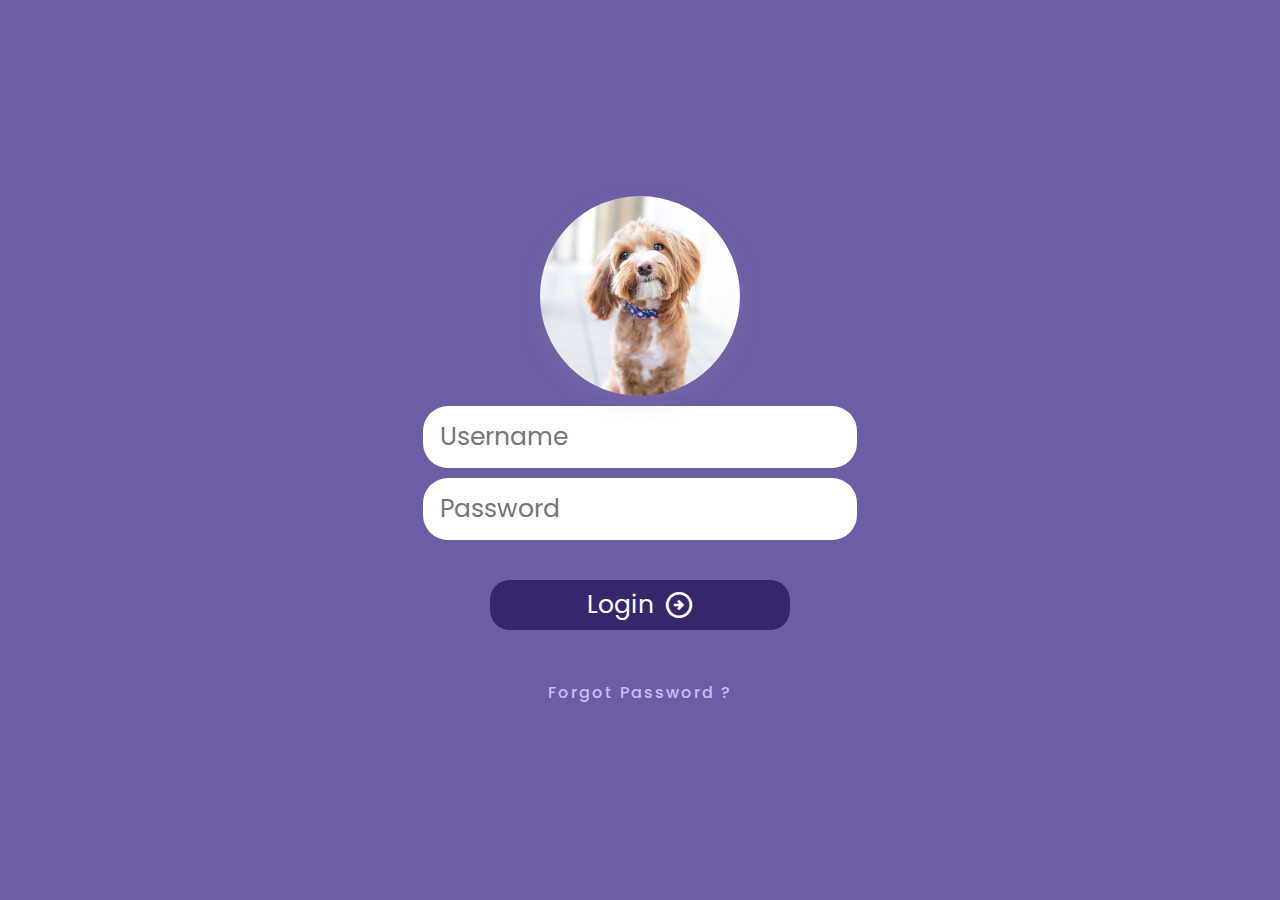
<file: index.html>
<!DOCTYPE html>
<html lang="en">
<head>
    <meta charset="UTF-8">
    <meta http-equiv="X-UA-Compatible" content="IE=edge">
    <meta name="viewport" content="width=device-width, initial-scale=1.0">
    <title>HCI Assignment 5 / login</title>
    <link rel="stylesheet" href="style.css">
</head>
<body>
    <!-- Login page -->

    <div class="container">
        <form action="/App/dashboard.html">
            <div class="logo">
                <img src="/assets/logo.jpg" alt="Logo">
            </div>

            <div class="inputs">
                <input type="text" name="Username" id="Username" placeholder="Username" autocomplete="off" required>
                <input type="password" name="Password" id="Password" placeholder="Password" autocomplete="off" required>
            </div>
            <div class="buttons">
                <button type="submit">
                    Login
                    <span class="material-symbols-outlined">
                        arrow_circle_right
                    </span>
                </button>
                <a href="/forgotPassword.html">Forgot Password ?</a>
            </div>
        </form>
    </div>

</body>
</html>
</file>
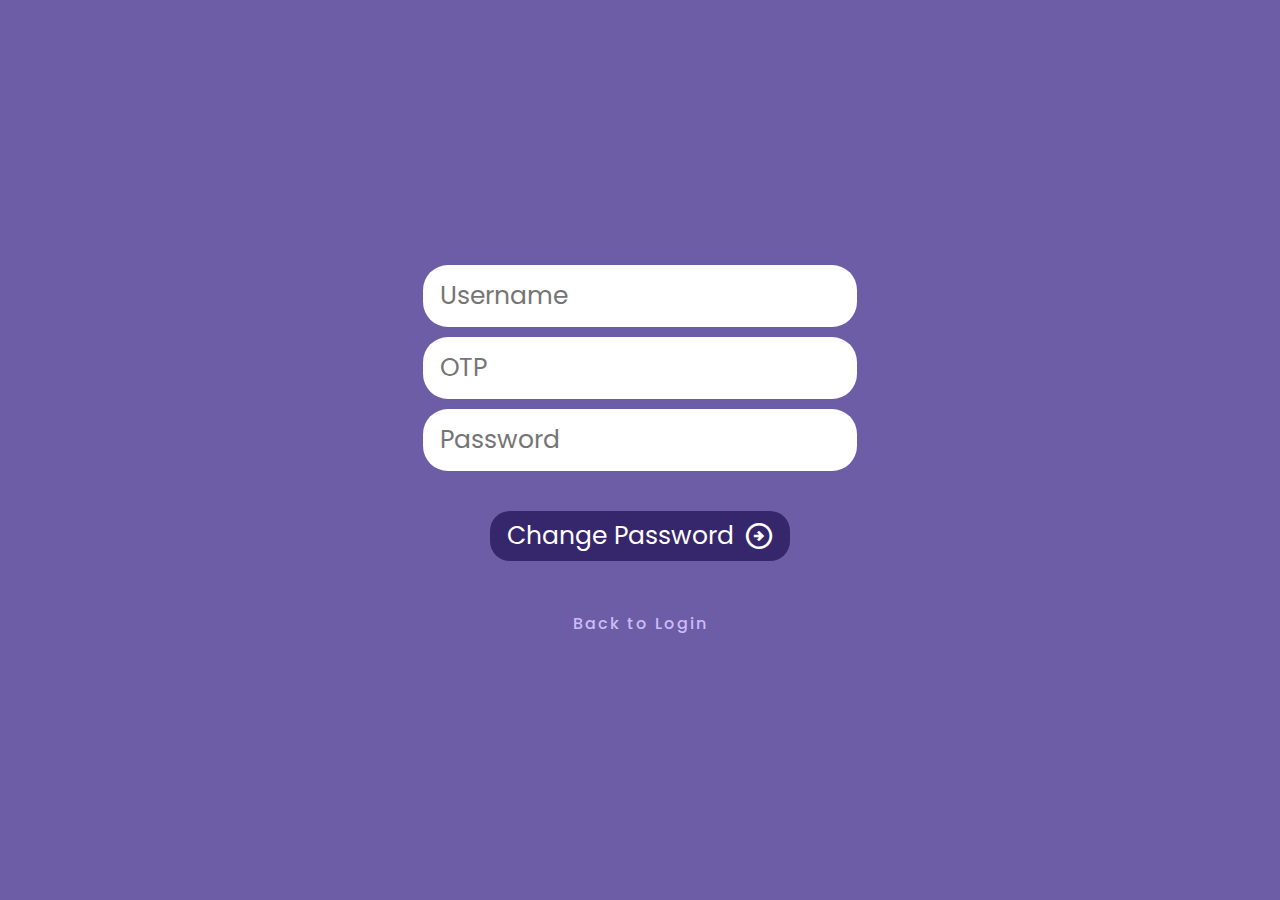
<file: forgotPassword.html>
<!DOCTYPE html>
<html lang="en">
<head>
    <meta charset="UTF-8">
    <meta http-equiv="X-UA-Compatible" content="IE=edge">
    <meta name="viewport" content="width=device-width, initial-scale=1.0">
    <title>HCI Assignment 5 / forgot password</title>
    <link rel="stylesheet" href="style.css">
</head>
<body>
    <!-- Login page -->

    <div class="container">
        <form action="/dashboard.html" method="post">
            <div class="inputs">
                <input type="text" name="Username" id="Username" placeholder="Username" autocomplete="off" required>
                <input type="text" name="OTP" id="OTP" placeholder="OTP" autocomplete="off" required>
                <input type="password" name="Password" id="Password" placeholder="Password" autocomplete="off" required>
            </div>
            <div class="buttons">
                <button type="submit">
                    Change Password
                    <span class="material-symbols-outlined">
                        arrow_circle_right
                    </span>
                </button>
                <a href="/index.html">Back to Login</a>
            </div>
        </form>
    </div>

</body>
</html>
</file>
<file: style.css>
@import url('https://fonts.googleapis.com/css2?family=Poppins:wght@200;300;400;500;600;700&display=swap');

@import url(https://fonts.googleapis.com/css2?family=Material+Symbols+Outlined:opsz,wght,FILL,GRAD@20..48,100..700,0..1,-50..200);

*{
    padding: 0;
    margin: 0;
    font-family: 'Poppins', sans-serif;
}


body{
    display: flex;
    height: 100vh;
    justify-content: center;
    align-items: center;
    background-color: rgb(109, 92, 166);
}

.container{
    display: flex;
    justify-content: center;
    align-items: center;
}

form {
    display: flex;
    flex-direction: column;
    justify-content: center;
    align-items: center;
}

.logo{
    margin-bottom: 10px;
    display: flex;
    justify-content: center;
    align-items: center;
    width: 200px;
    height: 200px;
    position: relative;
    overflow: hidden;
    border-radius: 50%;
    box-shadow: rgba(149, 157, 165, 0.2) 0px 8px 24px;
}

.logo img{
    position: absolute;
    left: -50px;
    display: inline;
    margin: 0 auto;
    height: 100%;
    width: auto;
    transition: all .6s ease-in-out;
}

.logo img:hover{
    transform: scale(1.1);
}

.inputs {
    display: flex;
    flex-direction: column;
    justify-content: space-around;
}

input[type=text], input[type=password]{
    margin-bottom: 10px;
    width: 400px;
    border-radius: 25px;
    border-color: transparent;
    outline: none;
    font-size: 25px;
    padding: 10px 15px;
}

.buttons{
    position: relative;
    margin-top: 30px;
    display: flex;
    flex-direction: column;
    justify-content: space-between;
    align-items: center;
}

.buttons button {
    background-color: rgb(54, 38, 108);
    color: #fff;
    display: flex;
    justify-content: center;
    align-items: center;
    top: 50px;
    height: 50px;
    width: 300px;
    font-size: 20px;
    font-size: 25px;
    font-weight: 400;
    border-radius: 20px;
    outline: none;
    border-color: transparent;
    cursor: pointer;
    transition: all .3s ease-in-out;
}

.buttons button span{
    margin-left: 10px;
    font-size: 30px;
}

.material-symbols-outlined {
    font-variation-settings:
    'FILL' 0,
    'wght' 600,
    'GRAD' 200,
    'opsz' 48
}

.buttons button:hover{
    background-color: rgb(78, 57, 147);
    width: 310px;
}

.buttons a{
    margin-top: 50px;
    color: rgb(203, 188, 248);
    text-decoration: none;
    cursor: pointer;
    font-size: 16px;
    font-weight: 500;
    letter-spacing: 2px;
    transition: all .6s ease-in-out;

        display: inline-block;
        position: relative;
}

.buttons a:after {
    content: '';
    position: absolute;
    width: 100%;
    transform: scaleX(0);
    height: 2px;
    bottom: 0;
    left: 0;
    background-color: rgb(203, 188, 248);
    transform-origin: bottom right;
    transition: transform 0.25s ease-out;
}

.buttons a:hover:after {
    transform: scaleX(1);
    transform-origin: bottom left;
}
</file>
